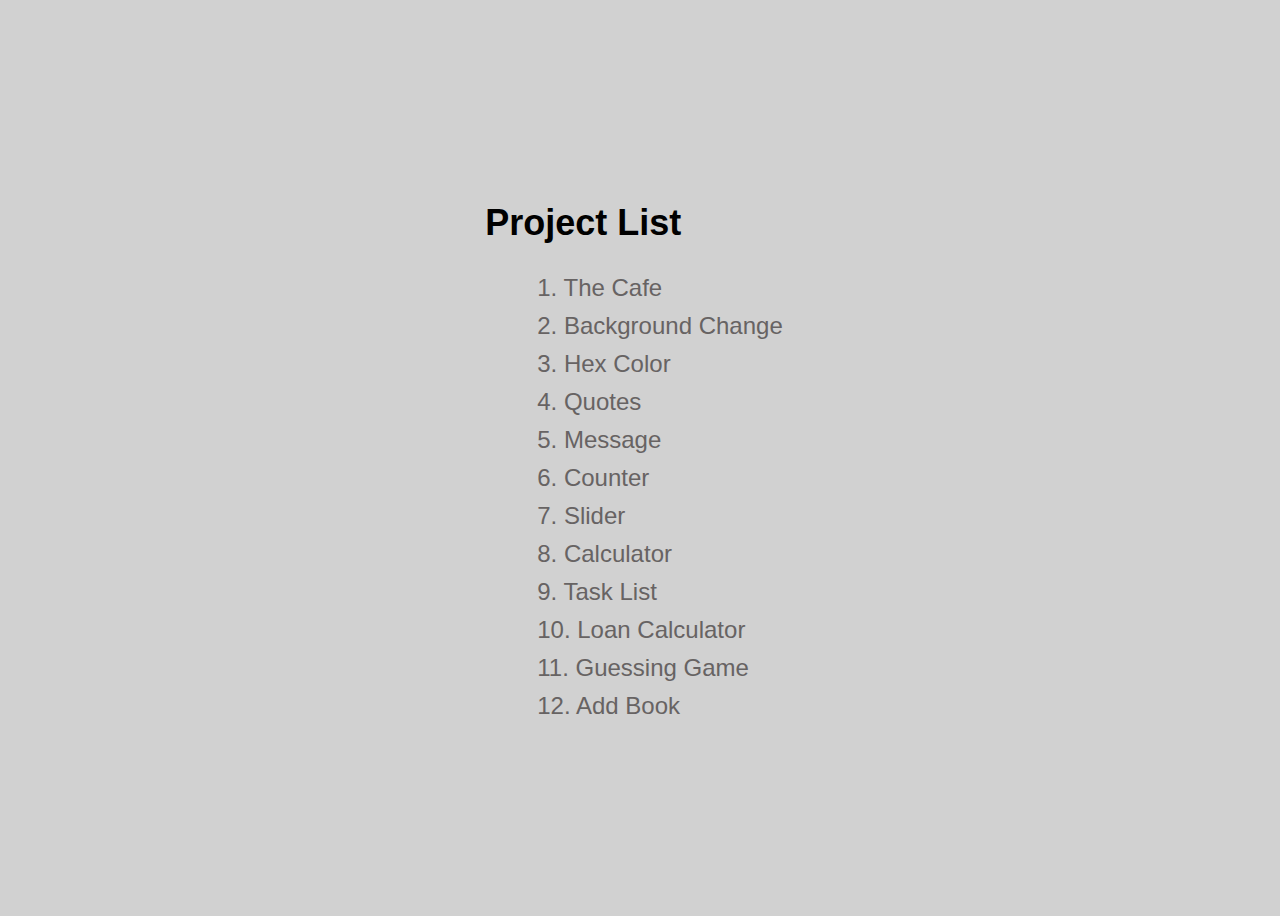
<file: index.html>
<!DOCTYPE html>
<html lang="en">
<head>
  <meta charset="UTF-8">
  <meta name="viewport" content="width=device-width, initial-scale=1.0">
  <meta http-equiv="X-UA-Compatible" content="ie=edge">
  <link rel="stylesheet" href="main.css">
  <title>project list</title>
</head>
<body>
  <div class="container">
    <h2>Project list</h2>
    <ul>
      <li> <a href="The Cafe/src/index.html">1. The Cafe</a></li>
      <li>  <a href="background change/index.html">2. background change</a>  </li>
      <li>  <a href="hex color/index.html">3. hex color</a>  </li>
      <li>  <a href="quotes/index.html">4. Quotes</a>  </li>
      <li>  <a href="message/index.html">5. message</a>  </li>
      <li>  <a href="counter/index.html">6. counter</a>  </li>
      <li>  <a href="slider/index.html">7. slider</a>  </li>
      <li>  <a href="calculator/index.html">8. calculator</a>  </li>
      <li>  <a href="task_list/index.html">9. Task List</a>  </li>
      <li>  <a href="Loan_calculator/index.html">10. Loan Calculator </a>  </li>
      <li>  <a href="Guessing_Game/index.html">11. Guessing Game </a>  </li>
      <li>  <a href="add book/index.html">12. Add Book </a>  </li>

    </ul>
  </div>

</body>
</html>
</file>
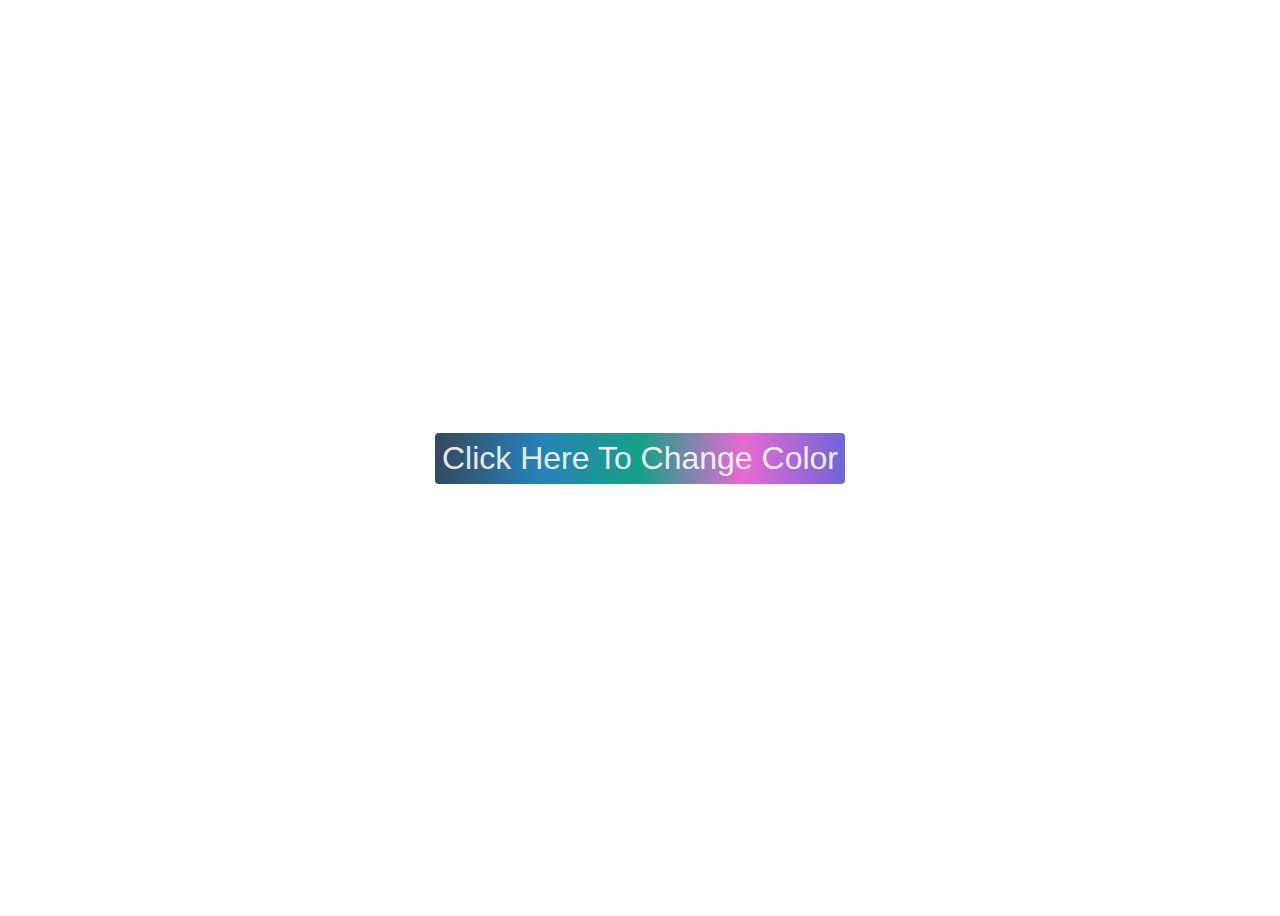
<file: background change/index.html>
<!DOCTYPE html>
<html lang="en">
<head>
  <meta charset="UTF-8">
  <meta name="viewport" content="width=device-width, initial-scale=1.0">
  <meta http-equiv="X-UA-Compatible" content="ie=edge">
  <link rel="stylesheet" href="main.css">
  <title>Background Change</title>
</head>
<body>

<button type="button" name="button" class="color_btn">Click here to change color</button>


<script src="main.js"></script> 
</body>
</html>
</file>
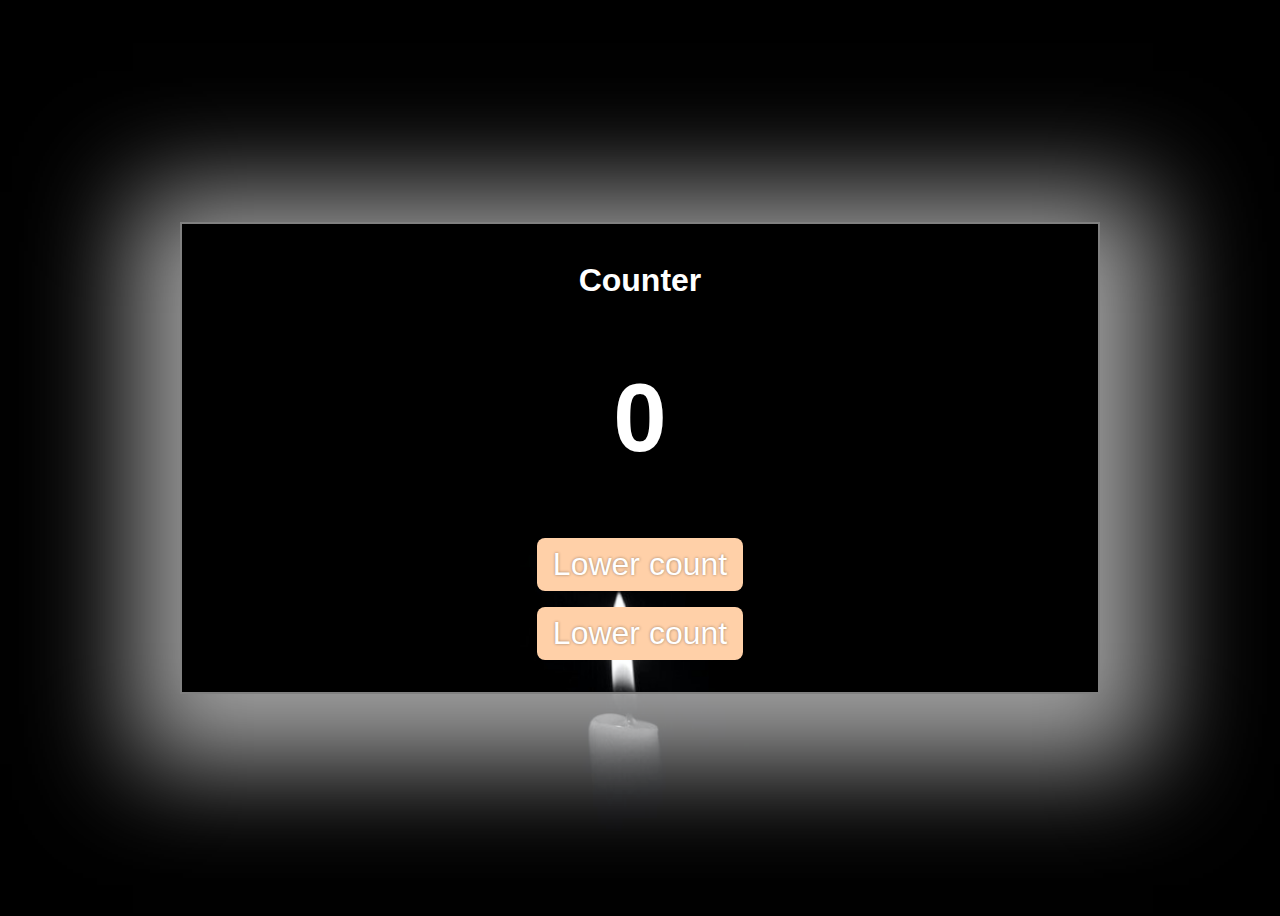
<file: counter/index.html>
<!DOCTYPE html>
<html lang="en">
<head>
  <meta charset="UTF-8">
  <meta name="viewport" content="width=device-width, initial-scale=1.0">
  <meta http-equiv="X-UA-Compatible" content="ie=edge">
  <link rel="stylesheet" href="main.css">
  <title>Background Change</title>
</head>
<body>

<div class="counter-box">
  <h1>Counter</h1>
  <h1 class="counter">0</h1>
  <div id="btns">
    <button type="button" name="button" class="btn" id="lowerCounterBtn">Lower count</button>
    <button type="button" name="button" class="btn" id="addCounterBtn">Lower count</button>
  </div>
</div>


<script src="main.js"></script>
</body>
</html>
</file>
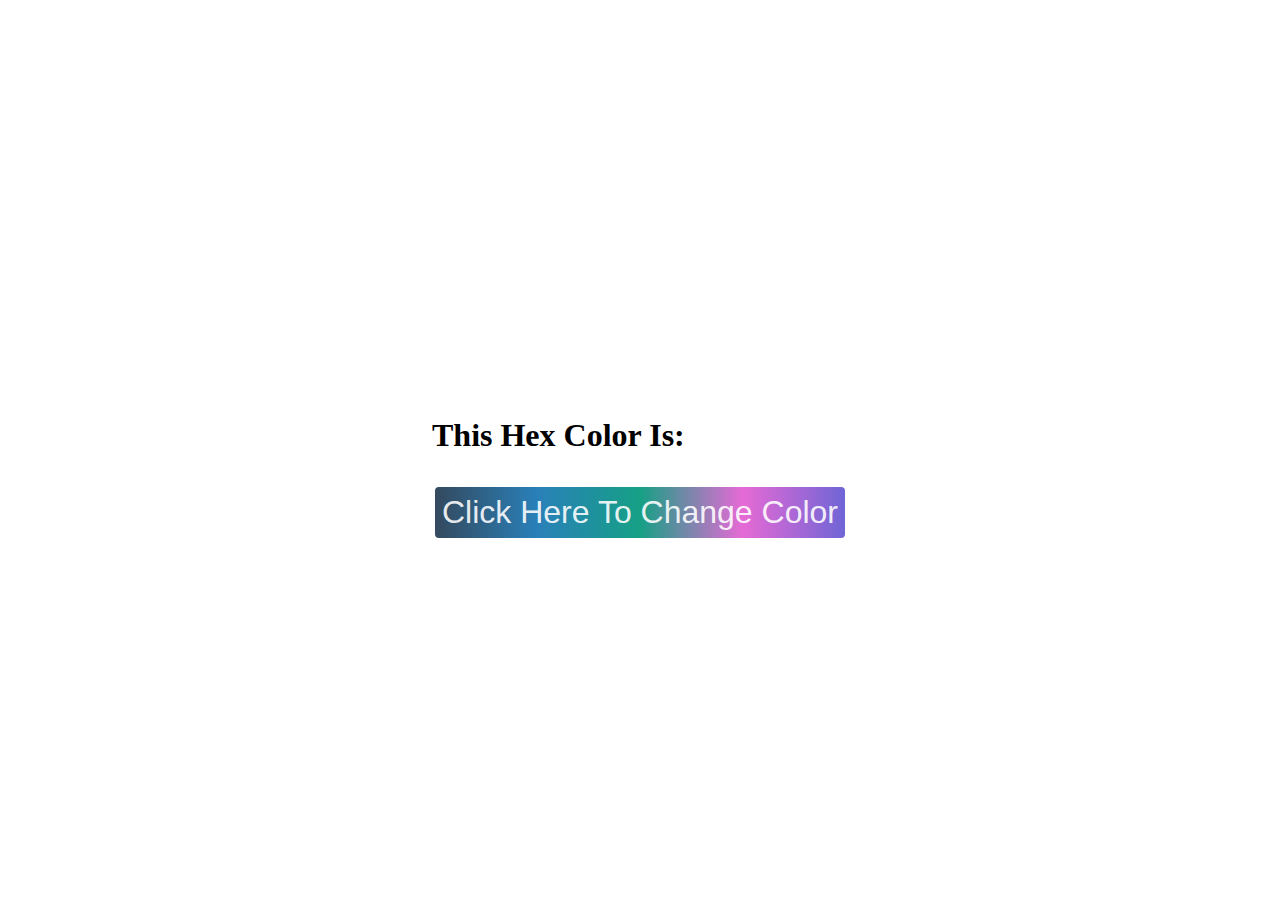
<file: hex color/index.html>
<!DOCTYPE html>
<html lang="en">
<head>
  <meta charset="UTF-8">
  <meta name="viewport" content="width=device-width, initial-scale=1.0">
  <meta http-equiv="X-UA-Compatible" content="ie=edge">
  <link rel="stylesheet" href="main.css">
  <title>Background Change</title>
</head>
<body>

<div class="container">
  <h2 class="hexColor">This hex color is: <span class="hex"></span></h2>
  <button type="button" name="button" class="hexBtn">Click here to change color</button>
</div>


<script src="main.js"></script>
</body>
</html>
</file>
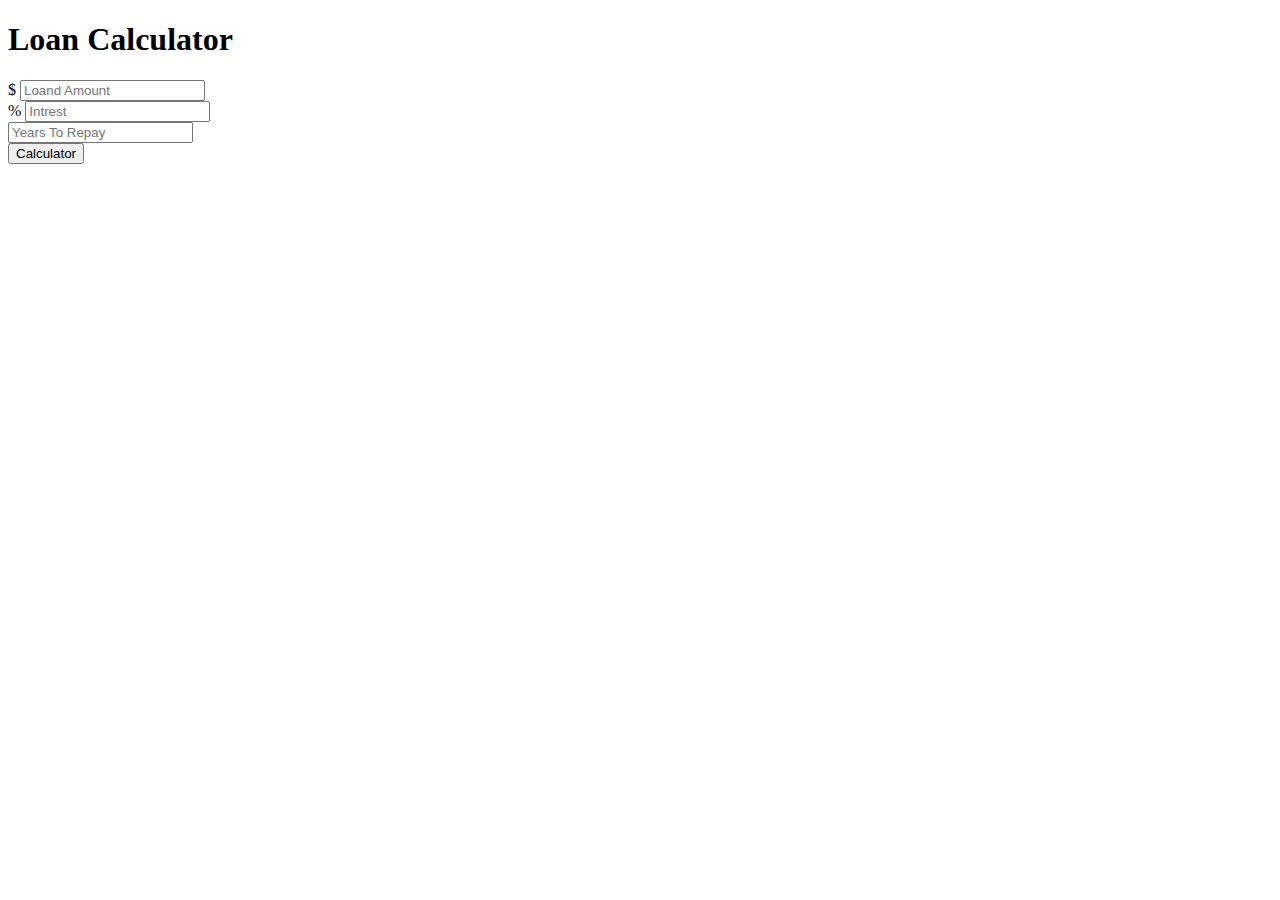
<file: Loan_calculator/index.html>
<!doctype html>
<html lang="en">
  <head>
    <title>Hello, world!</title>
    <!-- Required meta tags -->
    <meta charset="utf-8">
    <meta name="viewport" content="width=device-width, initial-scale=1, shrink-to-fit=no">

    <!-- Bootstrap CSS -->
    <link rel="stylesheet" href="https://maxcdn.bootstrapcdn.com/bootstrap/4.0.0-beta.2/css/bootstrap.min.css" integrity="sha384-PsH8R72JQ3SOdhVi3uxftmaW6Vc51MKb0q5P2rRUpPvrszuE4W1povHYgTpBfshb" crossorigin="anonymous">
    <link rel="stylesheet" href="main.css">
  </head>
  <body class="bg-dark">
    <div class="container">
      <div class="row">
        <div class="col-md-6 mx-auto">
          <div class="card card-body text-center mt-5">
            <h1 class=" heading display-5 pb-3">Loan Calculator</h1>
            <form id="loan-form">
              <div class="form-group">
                <div class="input-group">
                  <span class="input-group-addon">$</span>
                  <input type="number" class="form-control" id="amount" placeholder="Loand Amount">
                </div>
              </div>
              <div class="form-group">
                <div class="input-group">
                  <span class="input-group-addon">%</span>
                  <input type="number" class="form-control" id="interest" placeholder="Intrest">
                </div>
              </div>
              <div class="form-group">
                <input type="number" class="form-control" id="years" placeholder="Years To Repay">
              </div>
              <div class="form-group">
                <input type="submit" value="Calculator" class="btn btn-dark btn-block">
              </div>
            </form>

            <!-- LOADER -->
            <div id="loading">
              <img src="img/loading.gif" alt="">
            </div>

            <!-- RESULT -->
            <div id="result" class="pt-4">
              <h5>Results</h5>
              <div class="form-group">
                <div class="input-group">
                  <span class="input-group-addon">Monthly Payment</span>
                  <input type="number" class="form-control" id="monthly-payment" disabled>
                </div>
              </div>

              <div class="form-group">
                <div class="input-group">
                  <span class="input-group-addon">Total Payment</span>
                  <input type="number" class="form-control" id="total-payment" disabled>
                </div>
              </div>

              <div class="form-group">
                <div class="input-group">
                  <span class="input-group-addon">Total Interest</span>
                  <input type="number" class="form-control" id="total-interest" disabled>
                </div>
              </div>
            </div>
          </div>
        </div>
      </div>
    </div>





    <!-- Optional JavaScript -->
    <!-- jQuery first, then Popper.js, then Bootstrap JS -->
    <script src="https://code.jquery.com/jquery-3.2.1.slim.min.js" integrity="sha384-KJ3o2DKtIkvYIK3UENzmM7KCkRr/rE9/Qpg6aAZGJwFDMVNA/GpGFF93hXpG5KkN" crossorigin="anonymous"></script>
    <script src="https://cdnjs.cloudflare.com/ajax/libs/popper.js/1.12.3/umd/popper.min.js" integrity="sha384-vFJXuSJphROIrBnz7yo7oB41mKfc8JzQZiCq4NCceLEaO4IHwicKwpJf9c9IpFgh" crossorigin="anonymous"></script>
    <script src="https://maxcdn.bootstrapcdn.com/bootstrap/4.0.0-beta.2/js/bootstrap.min.js" integrity="sha384-alpBpkh1PFOepccYVYDB4do5UnbKysX5WZXm3XxPqe5iKTfUKjNkCk9SaVuEZflJ" crossorigin="anonymous"></script>
    <script src="app.js"></script>
  </body>
</html>
</file>
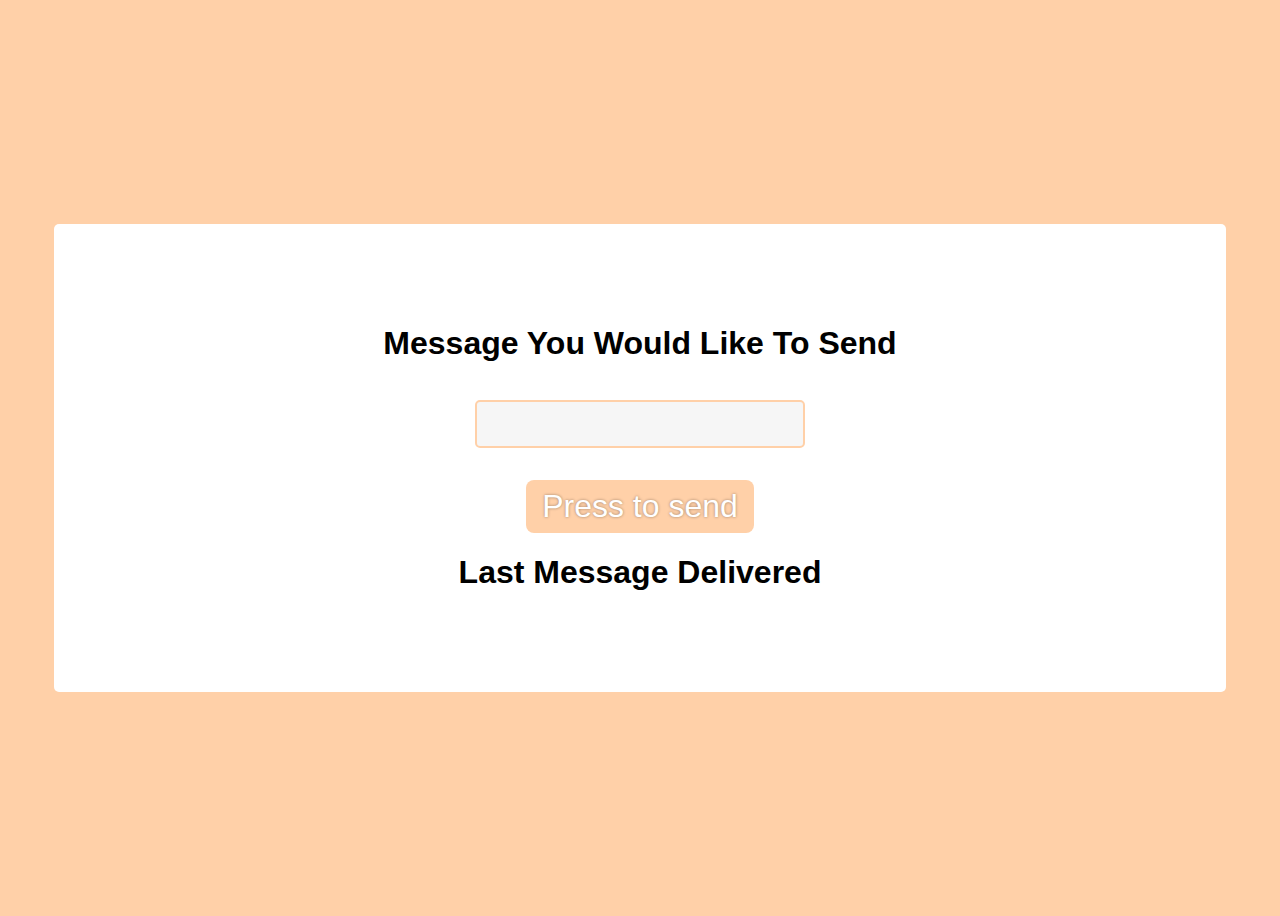
<file: message/index.html>
<!DOCTYPE html>
<html lang="en">
<head>
  <meta charset="UTF-8">
  <meta name="viewport" content="width=device-width, initial-scale=1.0">
  <meta http-equiv="X-UA-Compatible" content="ie=edge">
  <link rel="stylesheet" href="main.css">
  <title>Background Change</title>
</head>
<body>

<div class="container">
  <h1>Message you would like to send</h1>
  <input type="text" name="MessageIn" value="" id="messageIn">
  <button type="button" name="button" id="sendBtn">Press to send</button>
  <h1>Last message delivered</h1>
  <h1 id="messageOut"></h1>
</div>


<script src="main.js"></script>
</body>
</html>
</file>
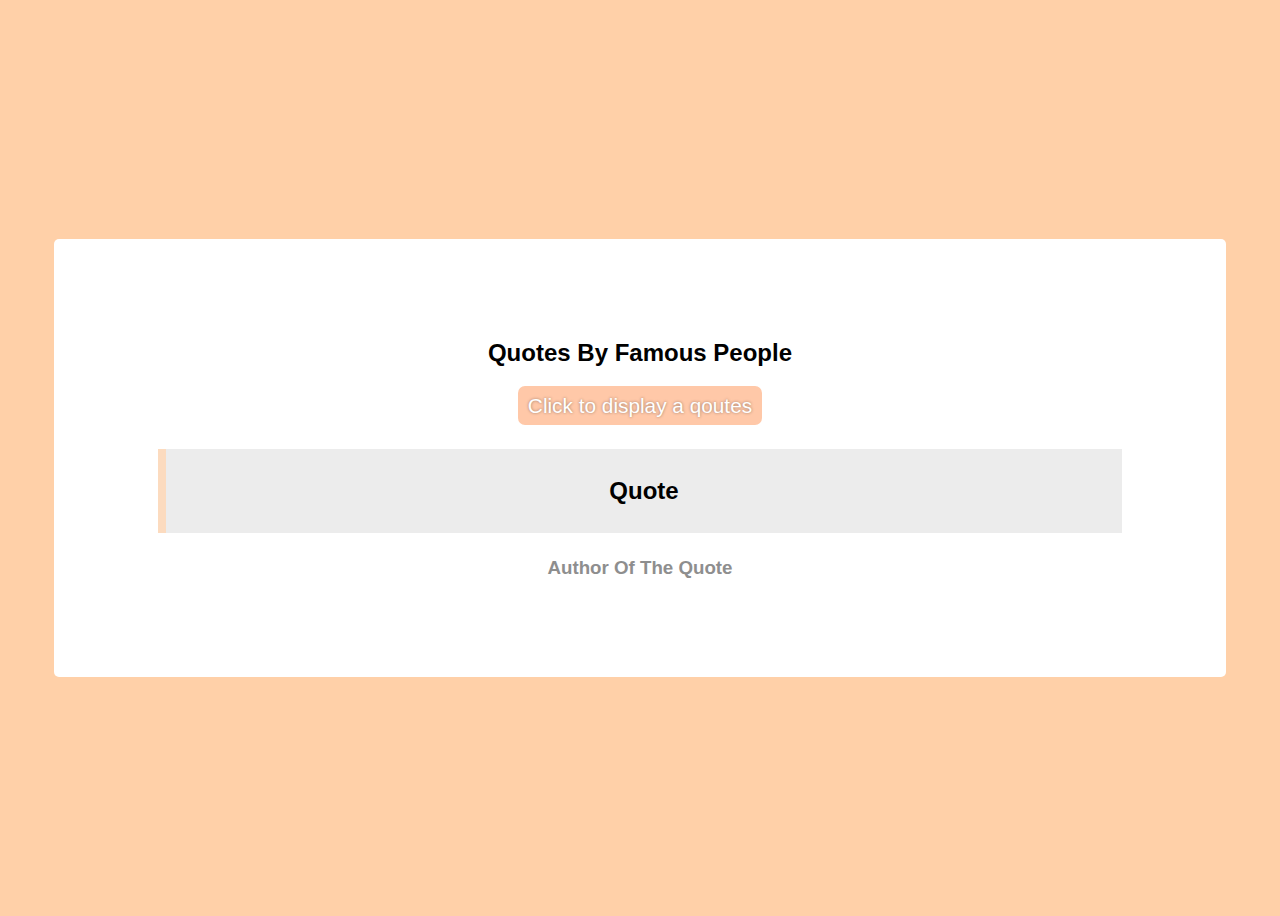
<file: quotes/index.html>
<!DOCTYPE html>
<html lang="en">
<head>
  <meta charset="UTF-8">
  <meta name="viewport" content="width=device-width, initial-scale=1.0">
  <meta http-equiv="X-UA-Compatible" content="ie=edge">
  <link rel="stylesheet" href="main.css">
  <title>Background Change</title>
</head>
<body>

<div class="container">
  <h2>Quotes by famous people</h2>
  <button type="button" name="button" id="quoteBtn">Click to display a qoutes</button>
  <blockquote>
    <h2 id="quote">quote</h2>
  </blockquote>
  <h3 id="quoteAuthor">Author of the quote</h3>
</div>


<script src="main.js"></script>
</body>
</html>
</file>
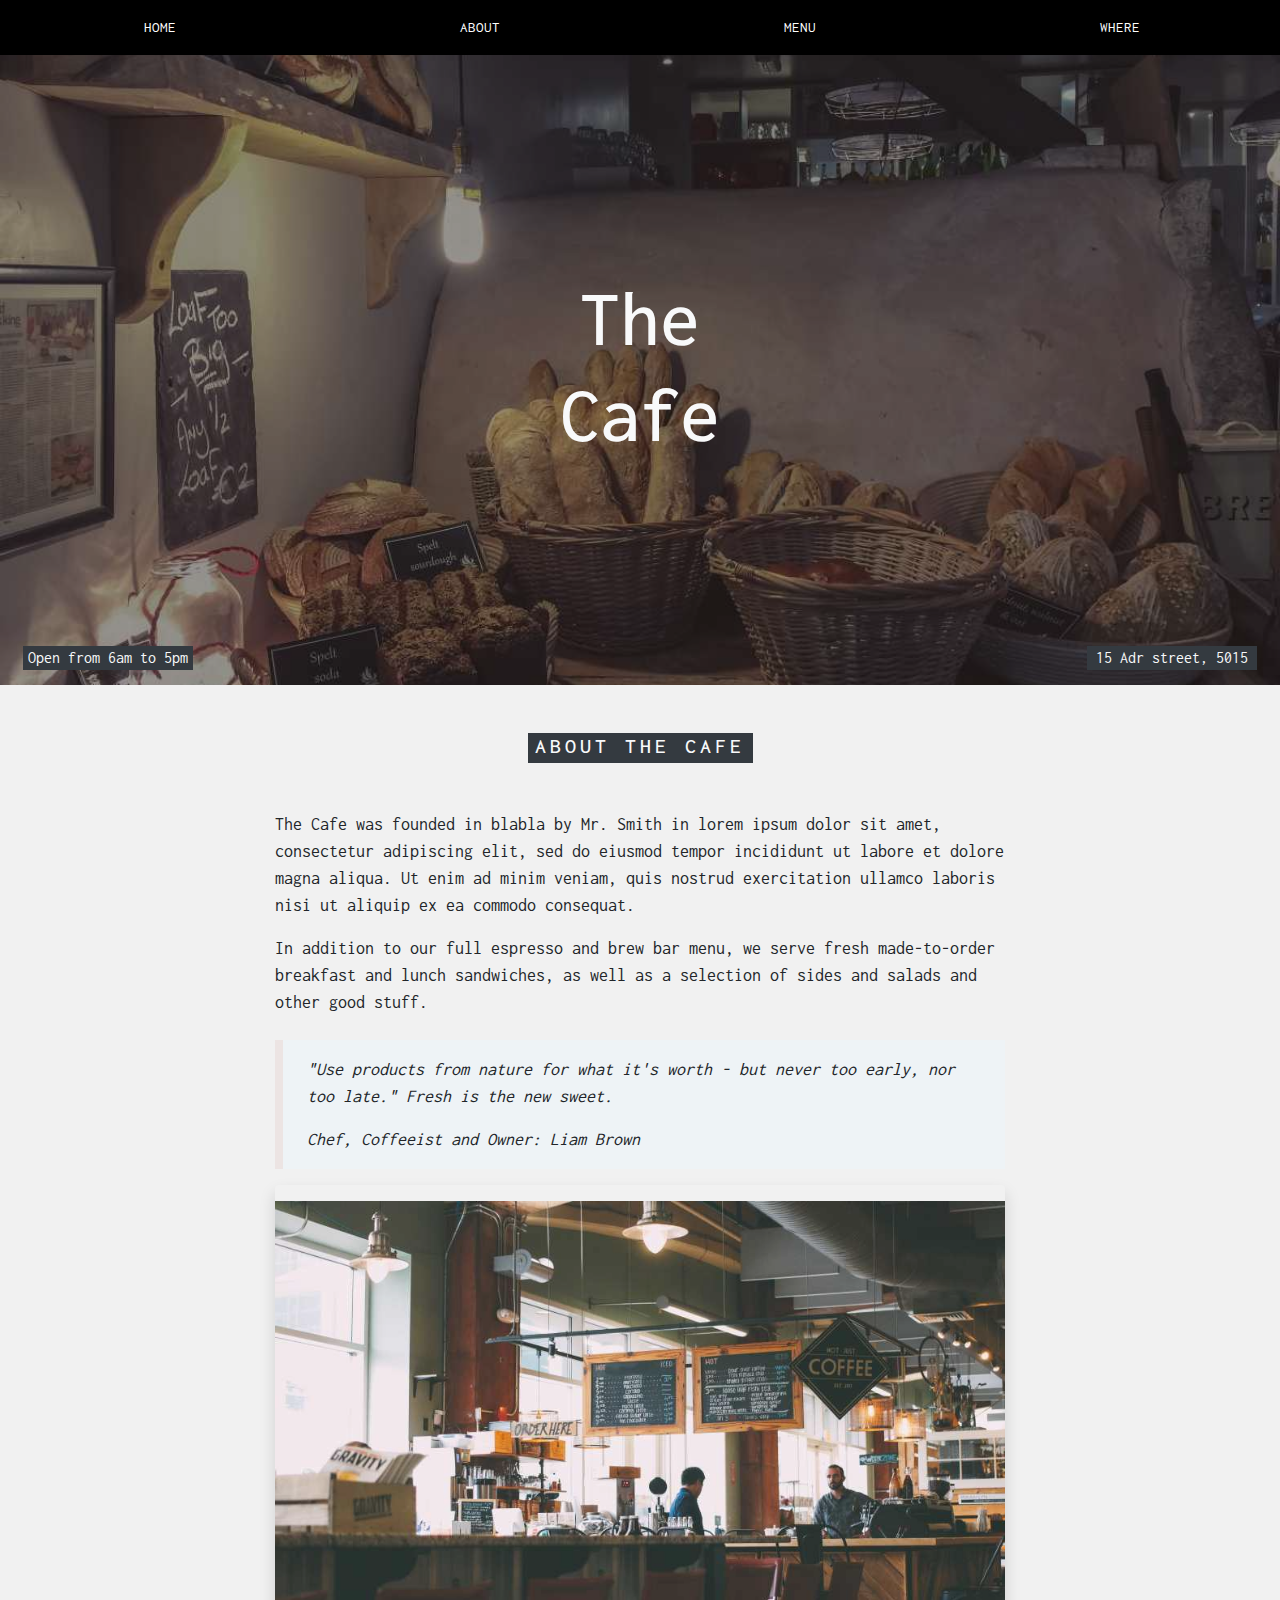
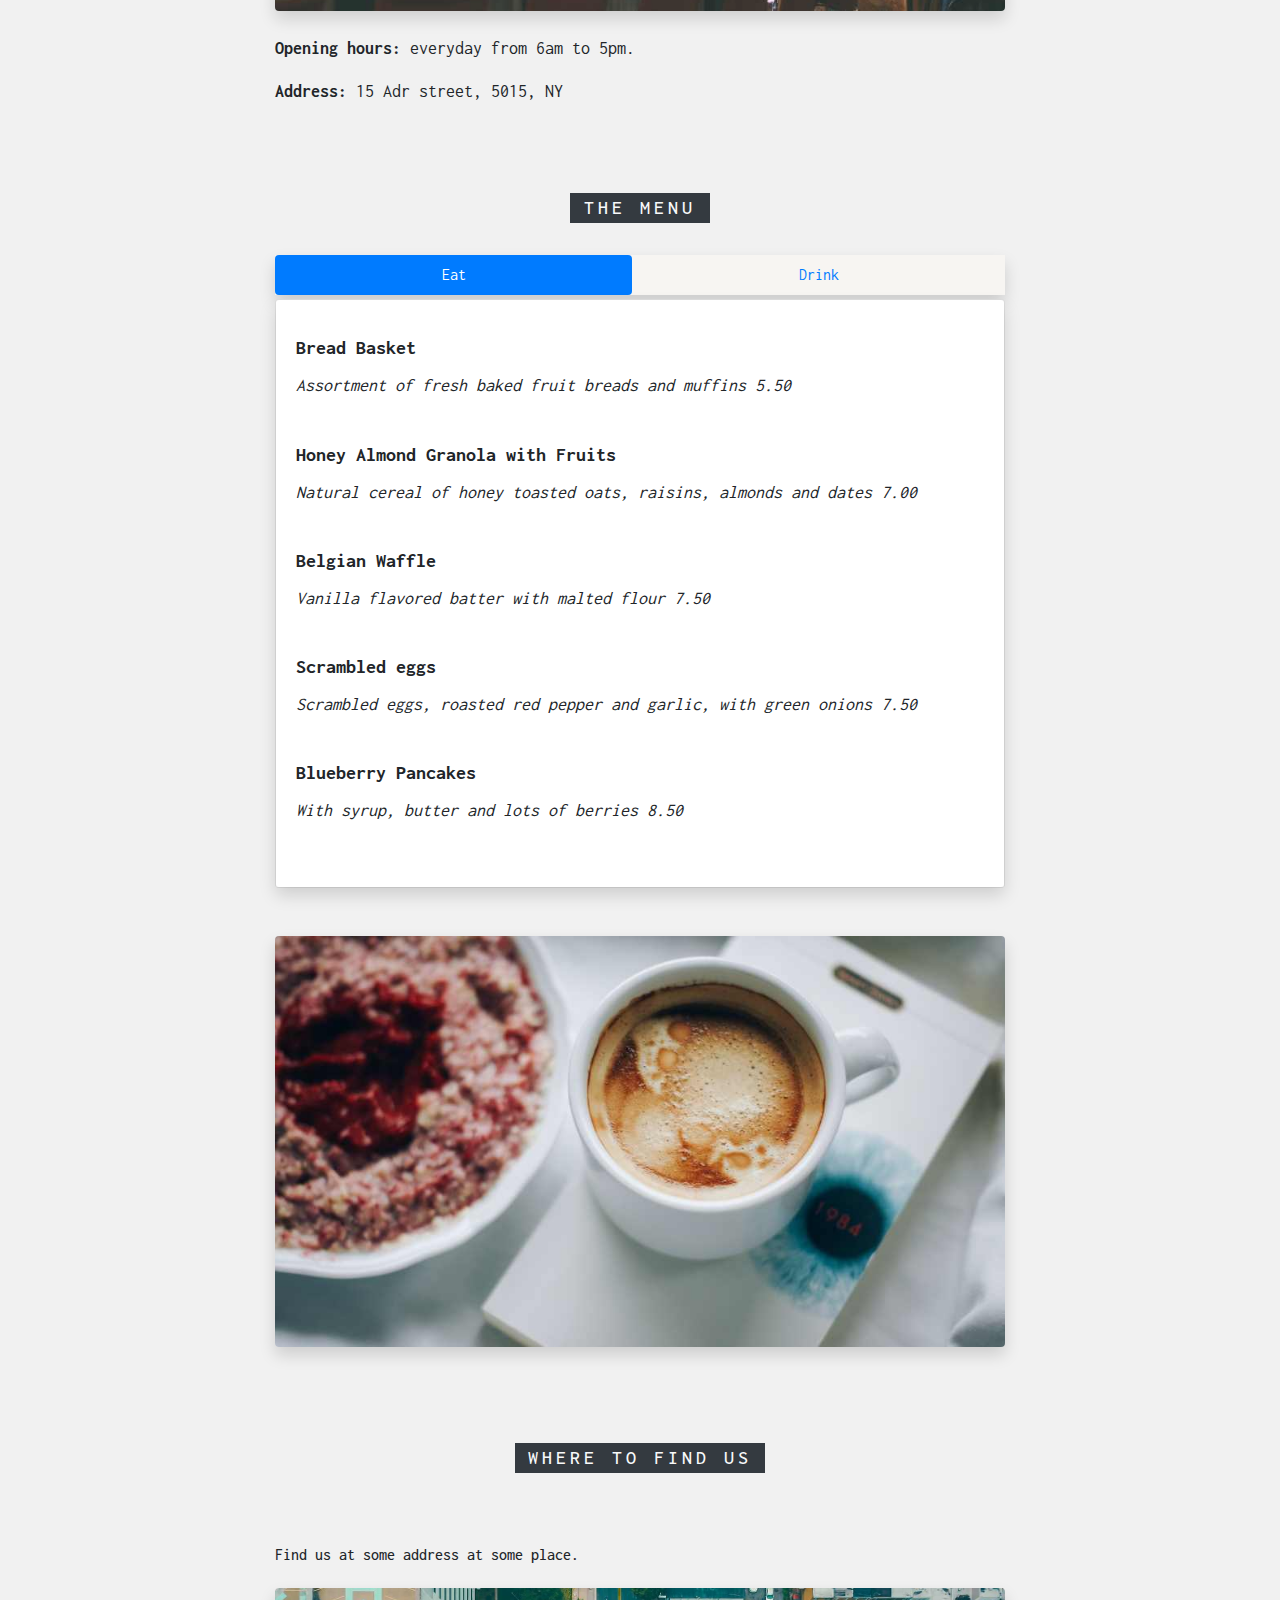
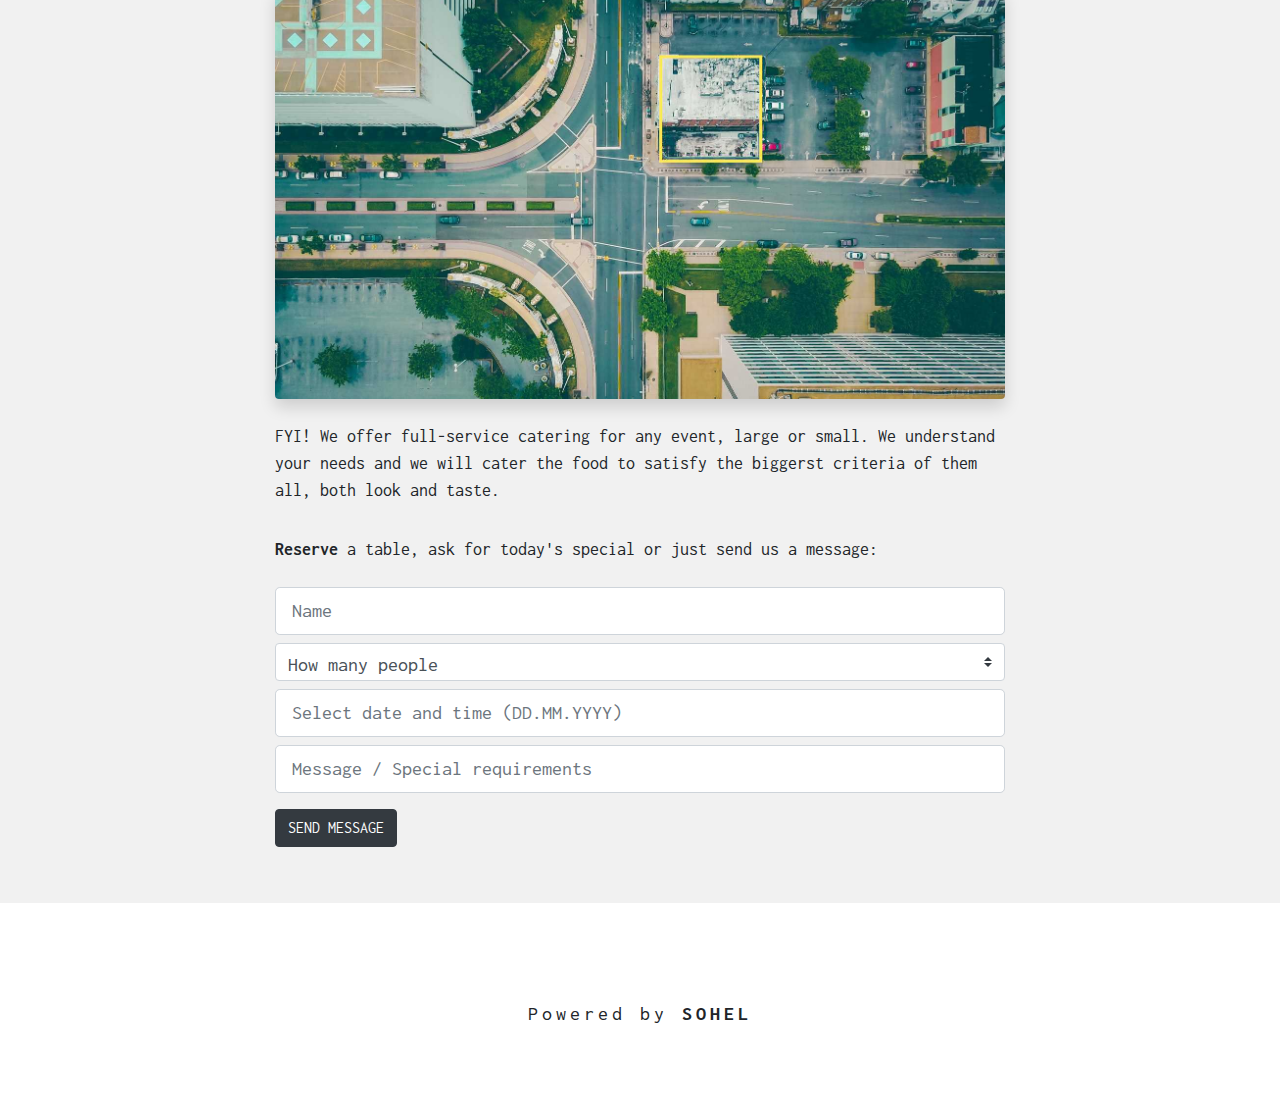
<file: The Cafe/src/index.html>
<!DOCTYPE html>
<html lang="en">
<head>
  <meta charset="UTF-8">
  <meta name="viewport" content="width=device-width, initial-scale=1.0">
  <meta http-equiv="X-UA-Compatible" content="ie=edge">
  <link rel="stylesheet" href="css/uikit.min.css">
  <link rel="stylesheet" href="css/font-awesome.min.css">
  <link rel="stylesheet" href="css/bootstrap.css">
  <link rel="stylesheet" href="css/style.css">
  <link href="https://fonts.googleapis.com/css?family=Inconsolata:400,700" rel="stylesheet">
  <link rel="shortcut icon" type="image/x-icon" href="img/icon.png">
  <title>The Cafe</title>
</head>
<body>
  <!-- NAVBAR SECTION -->
  <ul class="nav navbarNav nav-justified ">
    <li class="nav-item mt-2">
      <a class="nav-link" href="#home">HOME</a>
    </li>
    <li class="nav-item mt-2">
      <a class="nav-link" href="#about">ABOUT</a>
    </li>
    <li class="nav-item mt-2">
      <a class="nav-link" href="#menu">MENU</a>
    </li>
    <li class="nav-item mt-2">
      <a class="nav-link " href="#where">WHERE</a>
    </li>
  </ul>
<!-- header with img section -->
<section id="header-img">
  <div class="overlay">
    <div class="container">
      <div class="row">
        <div class="col-lg-4 text-light text-center bottomleft">
          <p class="bg-dark">Open from 6am to 5pm</p>
        </div>
        <div class="col-lg-4 text-center text-light center">
          <h2 class="">The<br>Cafe</h2>
        </div>
        <div class="col-lg-4 text-center text-light bottomright">
          <p class="text-center bg-dark">15 Adr street, 5015</p>
        </div>
      </div>
    </div>
  </div>
</section>
<!-- ABOUT THE CAFE -->
<section id="about-cafe">
  <div class="container">
    <div class="row">
      <div class="col-lg-12">
          <div class="about">
            <h5 class="text-center text-light bg-dark my-5 ">ABOUT THE CAFE</h5>
          </div>
        <div class="row justify-content-center">
          <div class="col-lg-8 about-cafe-text">
              <p>The Cafe was founded in blabla by Mr. Smith in lorem ipsum dolor sit amet, consectetur adipiscing elit, sed do eiusmod tempor incididunt ut labore et dolore magna aliqua. Ut enim ad minim veniam, quis nostrud exercitation ullamco laboris nisi ut aliquip ex ea commodo consequat.</p>
              <p class="pb-2">In addition to our full espresso and brew bar menu, we serve fresh made-to-order breakfast and lunch sandwiches, as well as a selection of sides and salads and other good stuff.</p>
              <div class="comment pl-4 pr-3">
                <p class="pt-3">"Use products from nature for what it's worth - but never too early, nor too late." Fresh is the new sweet.</p>
                <p class="pb-3">Chef, Coffeeist and Owner: Liam Brown</p>
              </div>
                <div class="img-overlay">
                  <img class="img-fluid shadow rounded pt-3" src="img/coffeeshop.jpg" alt="Coffeeshop">
                </div>
                <p class="mt-4"><strong>Opening hours:</strong> everyday from 6am to 5pm.</p>
                <p class=""><strong>Address:</strong> 15 Adr street, 5015, NY</p>
          </div>
        </div>
      </div>
    </div>
  </div>
</section>
<!-- THE MENU SECTION -->
<section class="menu-section" id="accordion">
  <div class="container">
    <div class="row">
      <div class="col-lg-12">
        <div class="menu-header my-4 pt-5">
          <h5 class="text-center  text-light bg-dark">THE MENU</h5>
        </div>
        <div class="row  justify-content-center">
          <div class="col-lg-8">
            <div class="manu-nav nav-pills nav-fill shadow">
              <ul class="nav">
                <li class="nav-item">
                  <a class="nav-link active" data-toggle="collapse"  href="#eat">Eat</a>
                </li>
                <li class="nav-item">
                  <a class="nav-link" data-toggle="collapse" href="#drink">Drink</a>
                </li>
              </ul>
            </div>
            <div class="card mt-1 collapse show " id="eat" data-parent="#accordion">
              <div class="card-body shadow">
                <div class="manu-list">
                  <h5 class="pt-3"><strong>Bread Basket</strong></h5>
                  <p class="pb-4">Assortment of fresh baked fruit breads and muffins 5.50</p>
                  <h5><strong>Honey Almond Granola with Fruits</strong></h5>
                  <p class="pb-4">Natural cereal of honey toasted oats, raisins, almonds and dates 7.00</p>
                  <h5><strong>Belgian Waffle</strong></h5>
                  <p class="pb-4">Vanilla flavored batter with malted flour 7.50</p>
                  <h5><strong>Scrambled eggs</strong></h5>
                  <p class="pb-4">Scrambled eggs, roasted red pepper and garlic, with green onions 7.50</p>
                  <h5><strong>Blueberry Pancakes</strong></h5>
                  <p class="pb-4">With syrup, butter and lots of berries 8.50</p>
                </div>
              </div>
            </div>
            <div class="card mt-1 collapse" id="drink" data-parent="#accordion">
              <div class="card-body">
                <div class="manu-list">
                  <h5 class="pt-3"><strong>Coffee</strong></h5>
                  <p class="pb-4">Regular coffee 2.50</p>
                  <h5><strong>Chocolato</strong></h5>
                  <p class="pb-4">Chocolate espresso with milk 4.50</p>
                  <h5><strong>Corretto</strong></h5>
                  <p class="pb-4">Whiskey and coffee 5.00</p>
                  <h5><strong>Iced tea</strong></h5>
                  <p class="pb-4">Hot tea, except not hot 3.00</p>
                  <h5><strong>Soda</strong></h5>
                  <p class="pb-4">Coke, Sprite, Fanta, etc. 2.50</p>
                </div>
                </div>
              </div>
              <div class="">
                <img class="img-fluid mt-5 shadow rounded" src="img/coffeehouse2.jpg" alt="Coffeeshop">
              </div>
          </div>
        </div>
      </div>
    </div>
  </div>
</section>
<!-- FIND US SECTION -->
<section id="find-us" >
  <div class="container">
    <div class="row">
      <div class="col-lg-12">
        <div class="find-us-header my-5 pt-5">
          <h5 class="text-center text-light bg-dark">WHERE TO FIND US</h5>
        </div>
        <div class="row justify-content-center">
          <div class="col-lg-8 mb-5">
            <h6 class="py-3">Find us at some address at some place.</h6>
            <img class="img-fluid shadow rounded" src="img/map.jpg" alt="map picture">
            <p class="pt-4"><span>FYI!</span> We offer full-service catering for any event, large or small. We understand your needs and we will cater the food to satisfy the biggerst criteria of them all, both look and taste.</p>
            <p class="pt-3"><strong>Reserve</strong> a table, ask for today's special or just send us a message:</p>
            <form class="mt-4" action="index.html" method="post" >
              <input  type="text" placeholder="Name" name="" value="" class="form-control form-control-lg  mb-2">
              <select class="custom-select form-control form-control-lg mb-2" required>
                    <option value="">How many people</option>
                    <option value="1">One</option>
                    <option value="2">Two</option>
                    <option value="3">Three</option>
                    <option value="4">Four</option>
                    <option value="5">Five</option>
                    <option value="6">Six</option>
                    <option value="7">Seven</option>
                    <option value="8">Eight</option>
              </select>
              <input  type="text" placeholder="Select date and time (DD.MM.YYYY)" name="" value="" class="form-control form-control-lg  mb-2">
              <input  type="text" placeholder="Message / Special requirements" name="" value="" class="form-control form-control-lg  mb-2">
              <input type="submit" class="btn btn-dark my-2" name="" value="SEND MESSAGE">
            </form>
          </div>
        </div>
      </div>
    </div>
  </div>
</section>
<!-- FOTTER SECTION -->
<footer id="footer">
  <div class="container">
    <div class="row">
      <div class="col-lg-12">
        <div class="row justify-content-center">
          <div class="col-lg-8 center">
            <div class="footer-text text-center mt-5 pt-5">
              <p>Powered by <strong>SOHEL</strong></p>
            </div>
          </div>
        </div>
      </div>
    </div>
  </div>
</footer>











  <script src="js/jquery.min.js"></script>
  <script src="js/popper.min.js"></script>
  <script src="js/bootstrap.min.js"></script>
  <script src="js/uikit.min.js"></script>
  <script src="js/uikit-icons.min.js"></script>
</body>
</html>
</file>
<file: main.css>
body{
  min-height: 100vh;
  display: flex;
  justify-content: center;
  align-items: center;
  background: #d1d1d1;
  font-family: 'calibri', sans-serif;
  font-weight: 400;
  text-transform: capitalize;
  font-size: 1.5rem;
}
ul{
  list-style: none;
}
ul li{
    margin: 10px 0;

}
ul li a{
    text-decoration: none;
    color: #676363;
    padding: 0 12px;
    border-radius: 5px;
}
ul li a:hover{
  background: #9d9d9d;

}
</file>
<file: background change/main.css>
body{
  min-height: 100vh;
  display: flex;
  justify-content: center;
  align-items: center;
}

.color_btn{
  padding: 7px;
  font-size: 2rem;
  border: 3px solid #fefefe;
  border-radius: 7px;
  outline: none;
  cursor: pointer;
  background: linear-gradient(to left, #7065d6, #e66ad5, #16a085, #2980b9, #34495e);
  color:rgba(255, 255, 255, 0.9);
  text-transform: capitalize;
}
.color_btn:hover{
  background: linear-gradient(to left,#34495e, #2980b9, #16a085, #e66ad5, #7065d6 );
  text-shadow: 0 0 25px rgba(247, 159, 31, 1);
}
</file>
<file: counter/main.css>
body{
  min-height: 100vh;
  display: flex;
  justify-content: center;
  align-items: center;
  background: url("img.jpg");
  background-position: center;
  background-size: cover;
  background-repeat: no-repeat;
  color: #fff;
  font-family: 'calibri', sans-serif;
  font-weight: 400;
  text-transform: capitalize;
}
.counter-box{
  flex: 0 0 70%;
  text-align: center;
  border: 2px solid grey;
  padding: 1rem;
  font-weight: bold;
  box-shadow: 3px 20px 100px 50px rgba(255, 255, 255, 0.63);
}
.counter{
  font-size: 6rem;
}
button{
  display: block;
  font-size: 2rem;
  margin: 1rem auto;
  padding: 0.5rem 1rem;
  color: #fff;
  background: #ffd0a8;
  border-radius: 8px;
  border: none;
  outline: none;
  text-shadow: 0 0 3px rgba(0, 0, 0, 0.4);
}
button:hover{
  opacity: 0.8;
  cursor: pointer;
}
button:active{
  opacity: 1;
}
</file>
<file: hex color/main.css>
body{
  min-height: 100vh;
  display: flex;
  justify-content: center;
  align-items: center;
}
.hexColor{
  text-transform: capitalize;
  font-size: 2rem;
}
.hex{
  font-size: 3rem; 
}
.hexBtn{
  padding: 7px;
  font-size: 2rem;
  border: 3px solid #fefefe;
  border-radius: 7px;
  outline: none;
  cursor: pointer;
  background: linear-gradient(to left, #7065d6, #e66ad5, #16a085, #2980b9, #34495e);
  color:rgba(255, 255, 255, 0.9);
  text-transform: capitalize;
}
.hexBtn:hover{
  background: linear-gradient(to left,#34495e, #2980b9, #16a085, #e66ad5, #7065d6 );
  text-shadow: 0 0 25px rgba(247, 159, 31, 1);
}
</file>
<file: Loan_calculator/main.css>
#loading, #result{
  display: none;

}
</file>
<file: message/main.css>
body{
  min-height: 100vh;
  display: flex;
  justify-content: center;
  align-items: center;
  background: #ffd0a8;
  font-family: 'calibri', sans-serif;
  font-weight: 400;
  text-transform: capitalize;
}
.container{
  text-align: center;
  padding: 5rem;
  border-radius: 5px;
  background-color: #fff;
  flex: 0 0 80%;
}
button{
  display: block;
  font-size: 2rem;
  margin: 1rem auto;
  padding: 0.5rem 1rem;
  color: #fff;
  background: #ffd0a8;
  border-radius: 8px;
  border: none;
  outline: none;
  text-shadow: 0 0 3px rgba(0, 0, 0, 0.4);
}
button:hover{
  opacity: 0.8;
  cursor: pointer;
}
input[type=text]{
  background: #f6f6f6;
  padding: 0.5rem;
  margin: 1rem;
  border-radius: 5px;
  font-size: 1.5rem;
  border: 2px solid #ffd0a8;
  outline: none;
}
input[type=text]:focus{
  box-shadow: 0 0 10px rgba(0, 0, 0, 0.2);
}
#messageOut{
  margin: 0.5rem 0;
  color: #ffd0a8;
}
</file>
<file: quotes/main.css>
body{
  min-height: 100vh;
  display: flex;
  justify-content: center;
  align-items: center;
  background: #ffd0a8;
  font-family: 'calibri', sans-serif;
  font-weight: 400;
  text-transform: capitalize;
}
.container{
  text-align: center;
  padding: 5rem;
  border-radius: 5px;
  background-color: #fff;
  flex: 0 0 80%;
}
#quoteBtn{
  border: none;
  color: #fff;
  background: rgba(255, 200, 168, 1);
  padding: 0.45rem 0.60rem;
  font-size: 1.3rem;
  border-radius: 7px;
  outline: none;
  text-shadow: 0 0 3px rgba(0, 0, 0, 0.4);
  cursor: pointer;
}
#quoteBtn:hover{
  color: rgba(255, 200, 168, 0.5);
  text-shadow: 0 0 1px rgba(0, 0, 0, 1);
}
blockquote{
  background: #ececec;
  border-left: 8px solid #fcdbbf;
  margin: 1.5rem;
  padding: 0.5rem;
}
#quoteAuthor{
  color: #8e8e8e;
}
</file>
<file: The Cafe/src/css/style.css>
body, html {
  height: 100%;
  font-family: "Inconsolata", sans-serif; }

/* NAVBAR SECTION */
.navbarNav {
  background-color: #000;
  height: 55px; }
  .navbarNav a {
    color: #ffffff;
    height: 40px;
    font-size: 15px;
    line-height: 1.5; }
  .navbarNav .nav-link:hover {
    background-color: #ccc;
    color: #000; }

/* header with img section */
#header-img {
  background: url("../img/coffeehouse.jpg");
  min-height: 70%;
  background-repeat: no-repeat;
  background-size: cover;
  background-position: center;
  position: relative; }
  #header-img .bottomleft {
    position: absolute;
    bottom: 15px;
    left: 8px;
    height: 24px;
    width: 200px; }
  #header-img .center {
    position: absolute;
    top: 50%;
    left: 50%;
    transform: translate(-50%, -50%); }
    #header-img .center h2 {
      font-size: 5rem; }
  #header-img .bottomright {
    position: absolute;
    bottom: 15px;
    right: 8px;
    width: 200px;
    height: 24px; }
  #header-img .overlay {
    background: rgba(0, 0, 0, 0.4);
    position: absolute;
    min-height: 70%;
    top: 0px;
    left: 0px;
    height: 100%;
    width: 100%; }

/* ABOUT THE CAFE */
#about-cafe {
  background: #F1F1F1; }
  #about-cafe h5 {
    width: 225px;
    height: 30px;
    letter-spacing: 4px; }
  #about-cafe .about {
    justify-content: center;
    display: flex; }
  #about-cafe h5 {
    font-size: 22px; }
  #about-cafe .about-cafe-text {
    font-size: 18px;
    line-height: 1.5; }
  #about-cafe .comment {
    background: #eef3f6;
    border-left: 8px #ECE4E3 solid;
    font-style: italic; }
  #about-cafe .img-overlay {
    opacity: 0.9; }

/* THE MENU */
.menu-section {
  background: #F1F1F1; }
  .menu-section .menu-header {
    justify-content: center;
    display: flex; }
    .menu-section .menu-header h5 {
      width: 140px;
      height: 30px;
      letter-spacing: 4px;
      line-height: 1.5; }
  .menu-section ul {
    background-color: #F7F5F2;
    box-shadow: 3px; }
  .menu-section .manu-list p {
    font-size: 18px;
    line-height: 1.5;
    font-style: oblique;
    line-height: 1.9; }

/* FIND US SECTION */
#find-us {
  background: #F1F1F1;
  font-size: 18px; }
  #find-us .find-us-header {
    justify-content: center;
    display: flex; }
    #find-us .find-us-header h5 {
      width: 250px;
      height: 30px;
      letter-spacing: 4px;
      line-height: 1.5; }

/* FOOTER SECTION */
#footer {
  font-size: 20px;
  min-height: 200px;
  letter-spacing: 4px;
  line-height: 1.5; }

/* font-family: 'Inconsolata', monospace; */
</file>
